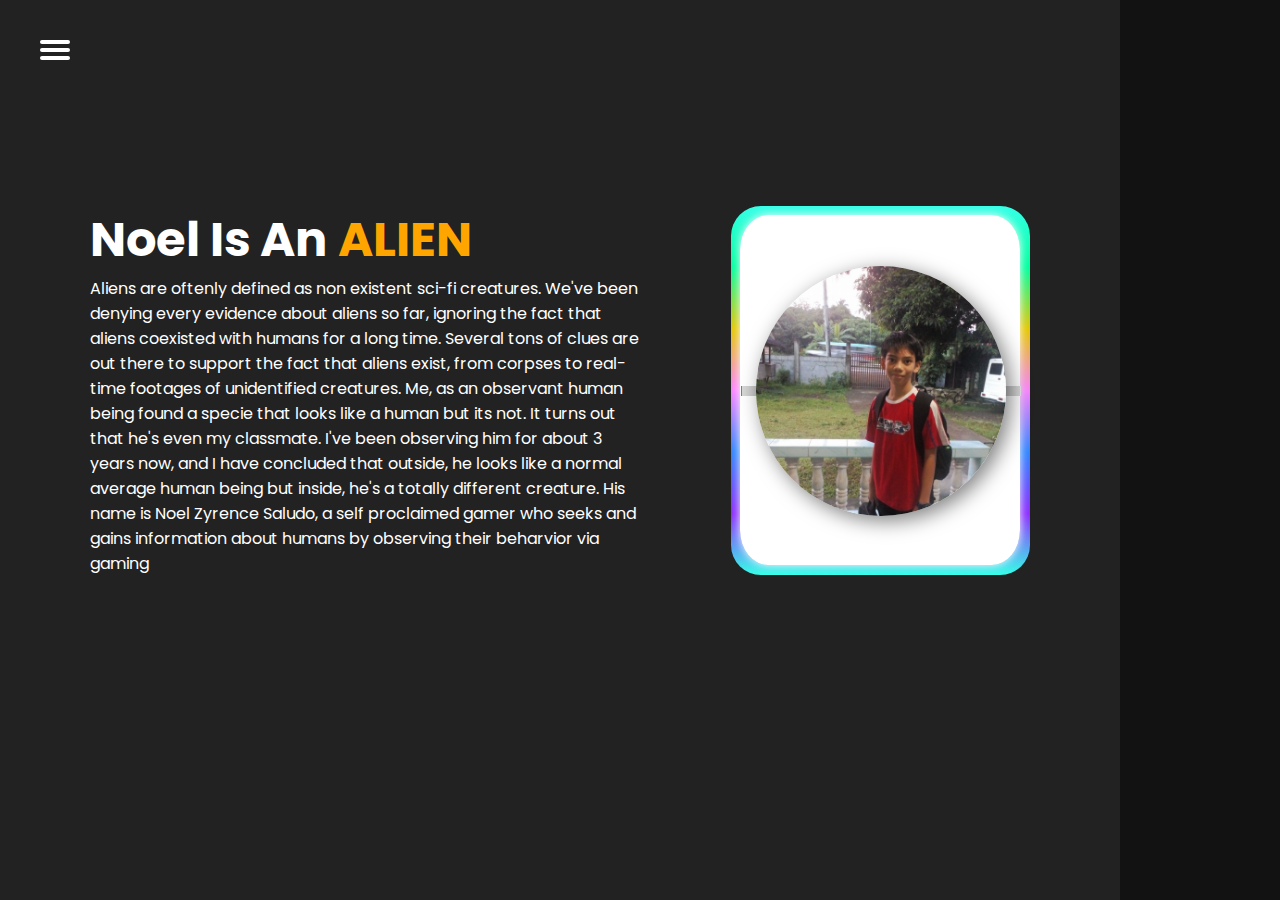
<file: index.html>
<!DOCTYPE html>
<html>
<head>
	<title>Noel Conspiracy Theory | Home</title>
	<link rel="stylesheet" type="text/css" href="main.css">
</head>
<body>
<section>
	<header>
		<div class="barBx">
			<div class="bar"></div>
			<div class="bar"></div>
			<div class="bar"></div>
		</div>
	</header>
	<div class="contentBx">
		<div class="mainline"></div>
		<div class="textBx">
			<h1>Noel Is An <span>Alien</span></h1>
			<p>Aliens are oftenly defined as non existent sci-fi creatures. We've been denying every evidence about aliens so far, ignoring the fact that aliens coexisted with humans for a long time. Several tons of clues are out there to support the fact that aliens exist, from corpses to real-time footages of unidentified creatures. Me, as an observant human being found a specie that looks like a human but its not. It turns out that he's even my classmate. I've been observing him for about 3 years now, and I have concluded that outside, he looks like a normal average human being but inside, he's a totally different creature. His name is Noel Zyrence Saludo, a self proclaimed gamer who seeks and gains information about humans by observing their beharvior via gaming</p>
		</div>
		<div class="cardBx">
			<div class="card">
				<div class="line"></div>
				<div class="img"></div>
			</div>
		</div>
	</div>
</section>
</body>
</html>
</file>
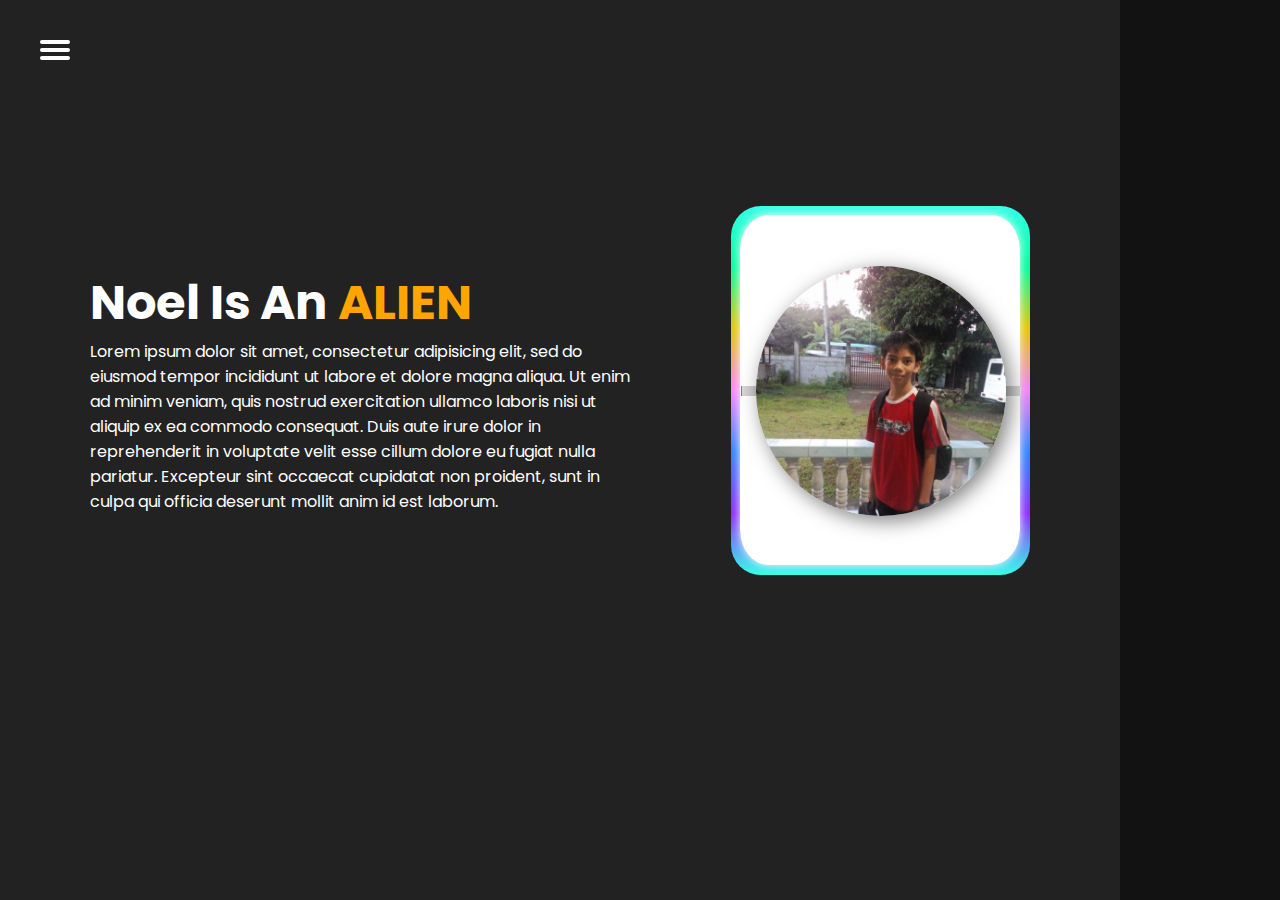
<file: noelindex.html>
<!DOCTYPE html>
<html>
<head>
	<title>Noel Conspiracy Theory | Home</title>
	<link rel="stylesheet" type="text/css" href="main.css">
</head>
<body>
<section>
	<header>
		<div class="barBx">
			<div class="bar"></div>
			<div class="bar"></div>
			<div class="bar"></div>
		</div>
	</header>
	<div class="contentBx">
		<div class="textBx">
			<h1>Noel Is An <span>Alien</span></h1>
			<p> Lorem ipsum dolor sit amet, consectetur adipisicing elit, sed do eiusmod
			tempor incididunt ut labore et dolore magna aliqua. Ut enim ad minim veniam,
			quis nostrud exercitation ullamco laboris nisi ut aliquip ex ea commodo
			consequat. Duis aute irure dolor in reprehenderit in voluptate velit esse
			cillum dolore eu fugiat nulla pariatur. Excepteur sint occaecat cupidatat non
			proident, sunt in culpa qui officia deserunt mollit anim id est laborum.</p>
		</div>
		<div class="cardBx">
			<div class="card">
				<div class="line"></div>
				<div class="img"></div>
			</div>
		</div>
	</div>
</section>
</body>
</html>
</file>
<file: main.css>
@import url('https://fonts.googleapis.com/css?family=Poppins:200,300,400,500,600,700,800,900&display=swap');

*{
	font-family: 'Poppins', sans-serif;
	margin: 0;
	padding: 0;
	box-sizing: border-box;
}

section{
	background: linear-gradient(45deg, #121212 60%, #222222 50%);
	display: flex;
	position: relative;
	width: 100%;
	height: 100vh;
	flex-wrap: wrap;
	animation: bgchange 1s ease-in-out;
	background-size: 400%;
	background-position: -4000px -4000px;
}

@keyframes bgchange{
	0%{
		background-position: 0px 0px;
	}
	100%{
		background-position: -4000px -4000px;
	}
}

section header{
	position: absolute;
	display: flex;
	justify-content: flex-start;
	align-items: center;
	width: 100%;
	flex-wrap: wrap;
	height: 10vh;
	padding: 40px;
}

section header .barBx{
	display: flex;
	flex-direction: column;
	justify-content: space-between;
	align-items: center;
	height: 20px;
	width: 30px;
}

section header .barBx .bar{
	width: 100%;
	height: 4px;
	background-color: #fff;
	border-radius: 5px;
}

section .contentBx{
	position: relative;
	display: flex;
	justify-content: center;
	align-items: center;
	padding: 90px;
	transform: translateY(-60px);
}

section .contentBx .textBx{
	width: 50%;
	color: white;
	animation: AddRight 1s ease-in-out;
}

@keyframes AddRight{
	0%{
		opacity: 0;
		transform: translateX(-30px);
	}
	100%{
		opacity: 1;
		transform: translateX(0px);
	}
}
@keyframes AddLeft{
	0%{
		opacity: 0;
		transform: translateX(30px);
	}
	100%{
		opacity: 1;
		transform: translateX(0px);	
	}
}

section .contentBx .textBx h1{
	font-size: 3em;
}

section .contentBx .textBx h1 span{
	color: orange;
	text-transform: uppercase;
	animation: colorchange 2s ease-in-out;
}

@keyframes colorchange{
	0%{
		color: white;
	}
	85%{
		color: white;
	}
	100%{
		color: orange;
	}
}

section .contentBx .cardBx{
	width: 50%;
	padding: 100px;
	animation: AddLeft 1s ease-in-out;
}

section .contentBx .cardBx .card{
	position: relative;
	display: flex;
	justify-content: center;
	align-items: center;
	width:  80%;
	height: 350px;
	background: linear-gradient(to bottom, rgba(255, 255, 255, 1), rgba(255, 255, 255, 1));
	border-radius: 10%;
	border-left: 1px solid rgba(255, 255, 255, 0.7);
	border-top: 1px solid rgba(255, 255, 255, 0.7);
	box-shadow: inset 0px 0px 30px white;
	box-shadow: 0px 0px 10px white;	
	opacity: 1;

}

section .contentBx .cardBx .card div{
	background-image: url(noel.jpg);
	width: 250px;
	height: 250px;
	border-radius: 50%;
	background-size: cover;
	box-shadow: 5px 5px 20px rgba(0,0,0,0.5);
	z-index: +1;
}

section .contentBx .cardBx .card .line{
	position: absolute;
	top: 50%;
	left: 50%;
	transform: translate(-50%, -50%);
	width: 100%;
	height: 10px;
	background: black;
	border-radius: 0;
	box-shadow: inset 0px 0px 30px rgba(255, 255, 255, 1);
}

section .contentBx .cardBx .card:before{
	position: absolute;
	z-index: -1;
 	content: '';
 	top: -10px;
 	left: -10px;
 	bottom: -10px;
 	right: -10px;
 	border-radius: 30px;
 	background-size: 1000px 1000px;
 	background: linear-gradient(180deg, #36FFE8, #00FF9E, #E4C700, #FC83FF, #2F85FF, #8D2DFE, #36FFE8);
 	animation: rainbow 6s linear alternate infinite;
 	opacity: 1;
}

@keyframes rainbow{
	0%{
		background-position: 0px 0px;
	}
	100%{
		background-position: 1000px 1000px;
	}
}
</file>
